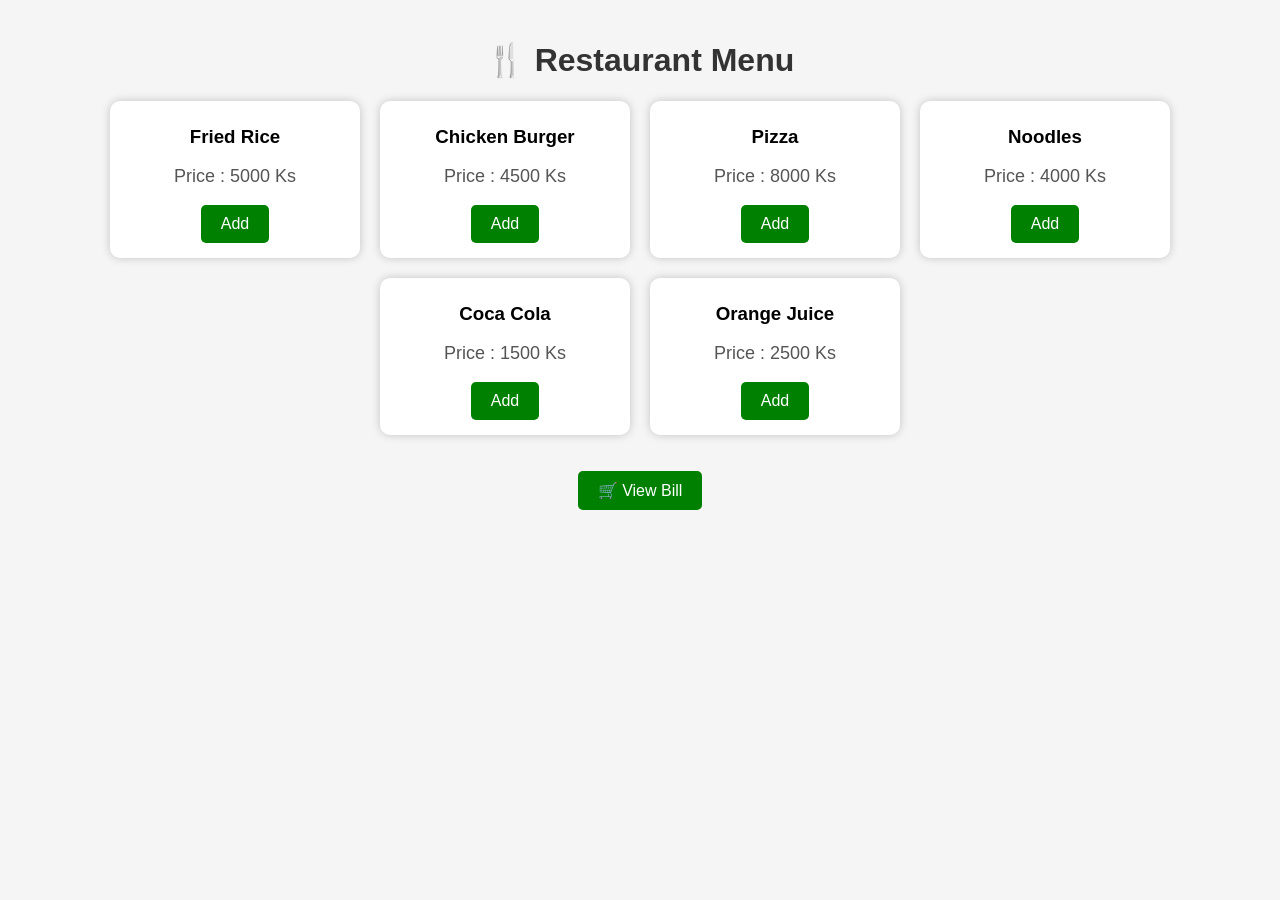
<file: index.html>
<!DOCTYPE html>
<html lang="en">
<head>
    <meta charset="UTF-8">
    <meta name="viewport" content="width=device-width, initial-scale=1.0">
    <title>Restaurant Menu</title>
    <link rel="stylesheet" href="style.css">
</head>
<body>

    <h1 align="center">🍴 Restaurant Menu</h1>

    <div class="menu">

        <div class="item">
            <h3>Fried Rice</h3>
            <p>Price : 5000 Ks</p>
            <button onclick="addToCart('Fried Rice',5000)">Add</button>
        </div>

        <div class="item">
            <h3>Chicken Burger</h3>
            <p>Price : 4500 Ks</p>
            <button onclick="addToCart('Chicken Burger',4500)">Add</button>
        </div>

        <div class="item">
            <h3>Pizza</h3>
            <p>Price : 8000 Ks</p>
            <button onclick="addToCart('Pizza',8000)">Add</button>
        </div>

        <div class="item">
            <h3>Noodles</h3>
            <p>Price : 4000 Ks</p>
            <button onclick="addToCart('Noodles',4000)">Add</button>
        </div>

        <div class="item">
            <h3>Coca Cola</h3>
            <p>Price : 1500 Ks</p>
            <button onclick="addToCart('Coca Cola',1500)">Add</button>
        </div>

        <div class="item">
            <h3>Orange Juice</h3>
            <p>Price : 2500 Ks</p>
            <button onclick="addToCart('Orange Juice',2500)">Add</button>
        </div>

    </div>

    <br><br>

    <div align="center">
        <a href="cart.html">
            <button>🛒 View Bill</button>
        </a>
    </div>

<script>

function addToCart(name, price){

    let cart = JSON.parse(localStorage.getItem("cart")) || [];

    let found = cart.find(item => item.name === name);

    if(found){
        found.qty++;
    }else{
        cart.push({
            name: name,
            price: price,
            qty: 1
        });
    }

    localStorage.setItem("cart", JSON.stringify(cart));

    alert(name + " Added to Cart");
}

</script>

</body>
</html>
</file>
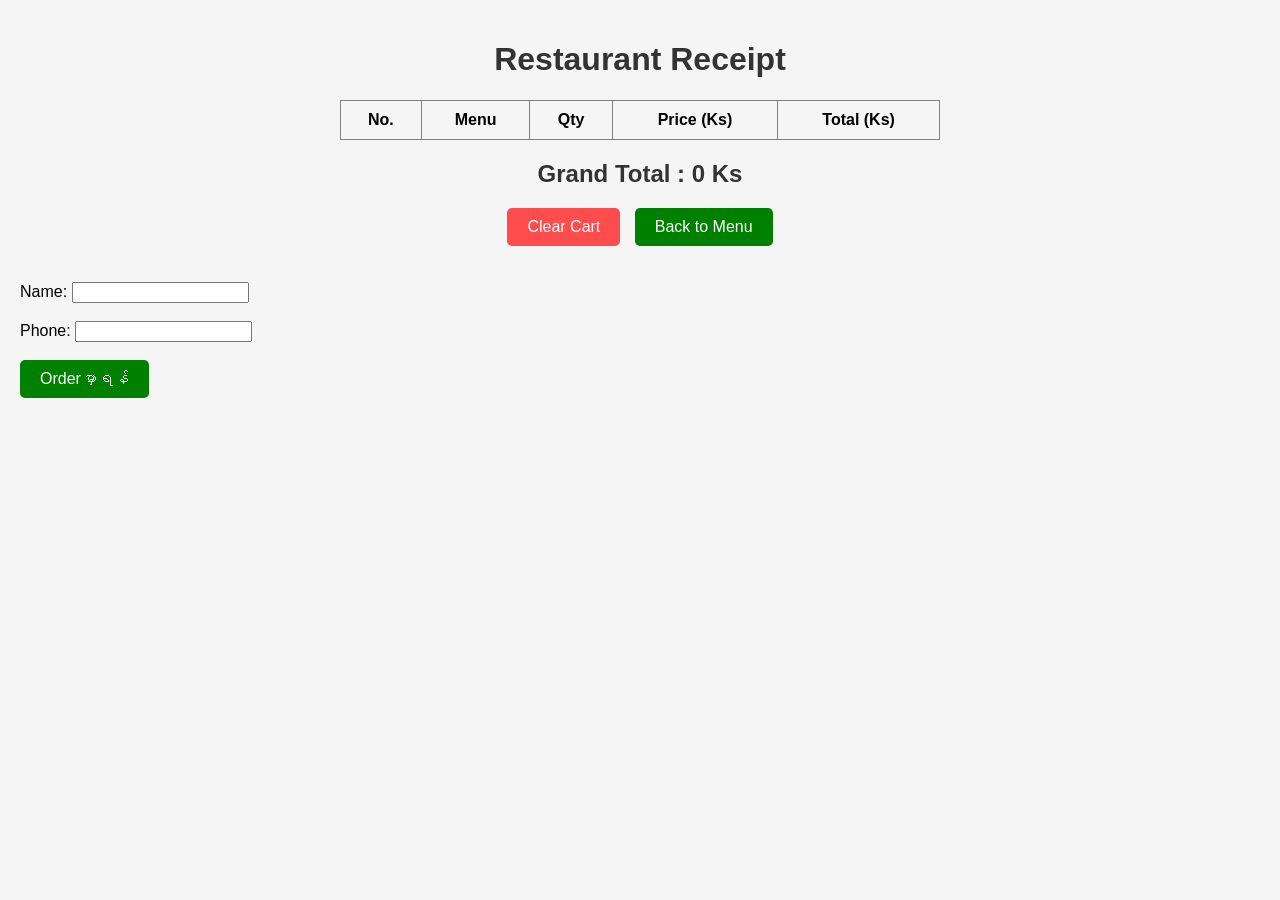
<file: cart.html>
<!DOCTYPE html>
<html lang="en">
<head>
    <meta charset="UTF-8">
    <meta name="viewport" content="width=device-width, initial-scale=1.0">
    <title>Restaurant Bill</title>
    <link rel="stylesheet" href="style.css">
</head>
<body>

    <h1>Restaurant Receipt</h1>

    <table border="1" cellpadding="10" cellspacing="0" style="width: 100%; max-width: 600px; margin-bottom: 20px;">
        <thead>
            <tr>
                <th>No.</th>
                <th>Menu</th>
                <th>Qty</th>
                <th>Price (Ks)</th>
                <th>Total (Ks)</th>
            </tr>
        </thead>
        <tbody id="billBody">
            <!-- ဤနေရာတွင် ရွေးချယ်ထားသော စာရင်းများ ပေါ်လာမည် -->
        </tbody>
    </table>

    <h2 id="grandTotal">Grand Total : 0 Ks</h2>

    <div style="text-align:center; margin-top: 20px;">
        <button onclick="clearCart()" class="clear-btn" style="padding: 10px 20px; background-color: #ff4d4d; color: white; border: none; cursor: pointer; margin-right: 10px;">Clear Cart</button>

        <a href="index.html">
            <button style="padding: 10px 20px; cursor: pointer;">Back to Menu</button>
        </a>
    </div>

    <!-- JavaScript ကုဒ်များကို စနစ်တကျ တစ်နေရာတည်းတွင် စုစည်းထားသည် -->
    <script>
        // LocalStorage မှ Cart Data ကို ဆွဲထုတ်ယူခြင်း (မရှိပါက Empty Array ထားမည်)
        let cart = JSON.parse(localStorage.getItem("cart")) || [];

        // စာရင်းများကို ဇယားထဲတွင် ဆွဲပြပေးမည့် လုပ်ဆောင်ချက် (Function)
        function showBill() {
            let billBody = document.getElementById("billBody");
            if (!billBody) return;

            billBody.innerHTML = ""; // အရင်ရှိပြီးသား စာရင်းအဟောင်းများကို ရှင်းထုတ်ခြင်း
            let grandTotal = 0;

            cart.forEach((item, index) => {
                let total = item.price * item.qty;
                grandTotal += total;

                // FIX: Backticks (``) ကို စနစ်တကျ ထည့်သွင်းပေးလိုက်ပါပြီ
                billBody.innerHTML += `
                    <tr>
                        <td>${index + 1}</td>
                        <td>${item.name}</td>
                        <td>${item.qty}</td>
                        <td>${item.price} Ks</td>
                        <td>${total} Ks</td>
                    </tr>
                `;
            });

            // စုစုပေါင်း ကျသင့်ငွေကို ပြသခြင်း
            document.getElementById("grandTotal").innerHTML = "Grand Total : " + grandTotal + " Ks";
        }

        // Cart တစ်ခုလုံးကို ရှင်းထုတ်မည့် လုပ်ဆောင်ချက်
        function clearCart() {
            if (confirm("Are you sure you want to clear the cart?")) {
                localStorage.removeItem("cart"); // LocalStorage မှ ဖျက်ခြင်း
                location.reload(); // Page ကို Refresh ပြန်ခေါ်ခြင်း
            }
        }

        // Page စတင်ပွင့်လာသည်နှင့် showBill Function ကို ချက်ချင်း run စေခြင်း
        showBill();
    </script>
<br><br>
<label>Name:</label>
<input type="text" id="customerName">
<br><br>
<label>Phone:</label>
<input type="text" id="phone">
<br><br>
<button onclick="placeOrder()">Orderမှာရန်</button>
</body>
</html>
</file>
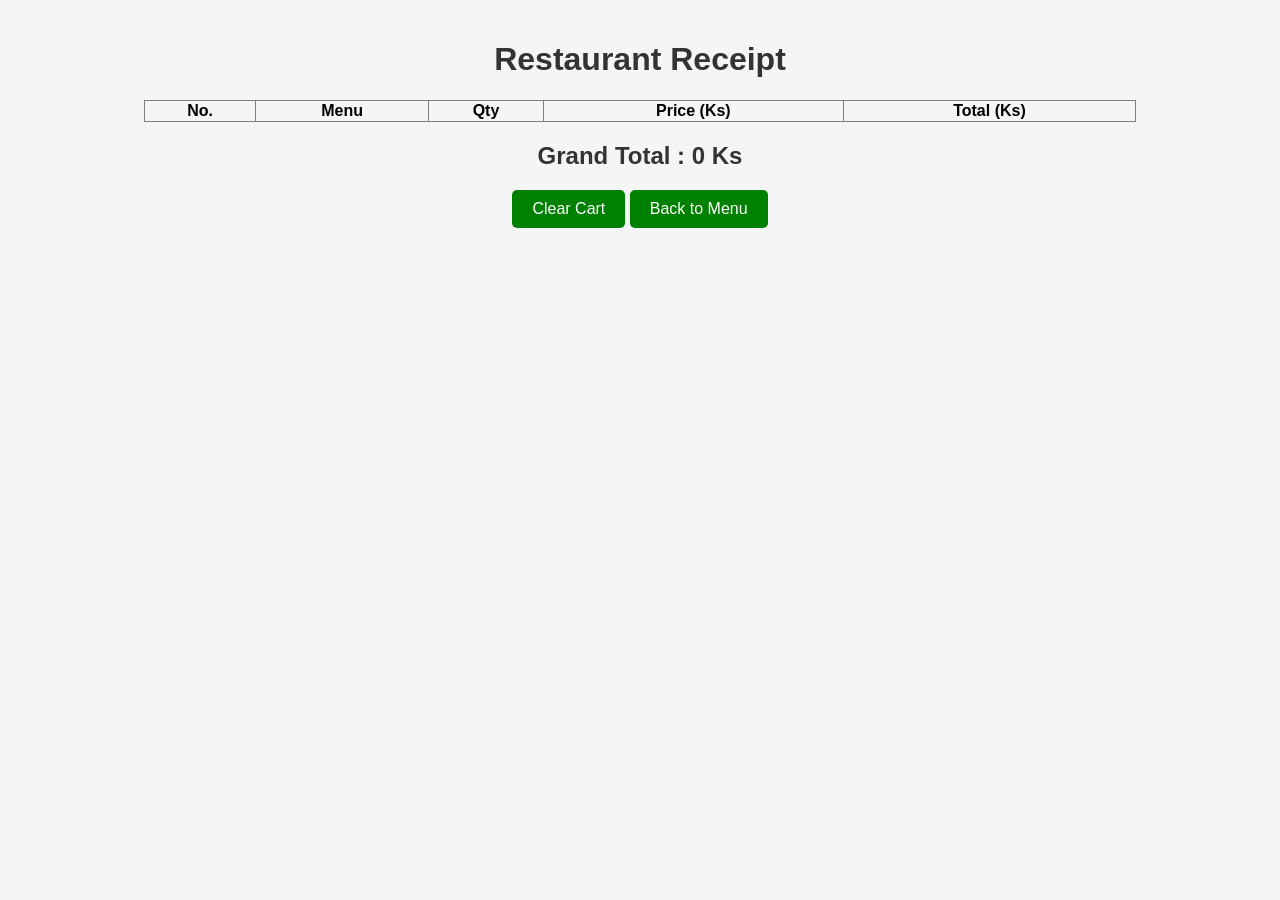
<file: index2.html>
<!DOCTYPE html>
<html lang="en">
<head>
    <meta charset="UTF-8">
    <meta name="viewport" content="width=device-width, initial-scale=1.0">
    <title>Restaurant Bill</title>
    <link rel="stylesheet" href="style.css">
</head>
<body>

    <h1>Restaurant Receipt</h1>

    <table border="1">
        <thead>
            <tr>
                <th>No.</th>
                <th>Menu</th>
                <th>Qty</th>
                <th>Price (Ks)</th>
                <th>Total (Ks)</th>
            </tr>
        </thead>
        <tbody id="billBody">
        </tbody>
    </table>

    <h2 id="grandTotal">Grand Total : 0 Ks</h2>

    <div style="text-align:center;">
        <button onclick="clearCart()" class="clear-btn">Clear Cart</button>

        <a href="index.html">
            <button>Back to Menu</button>
        </a>
    </div>

<script>

let cart = JSON.parse(localStorage.getItem("cart")) || [];

let billBody = document.getElementById("billBody");
let grandTotal = 0;

cart.forEach((item,index)=>{

    let total = item.price * item.qty;
    grandTotal += total;

    billBody.innerHTML += 
        <tr>
            <td>${index+1}</td>
            <td>${item.name}</td>
            <td>${item.qty}</td>
            <td>${item.price}</td>
            <td>${total}</td>
        </tr>
    ;
});

document.getElementById("grandTotal").innerHTML =
"Grand Total : " + grandTotal + " Ks";

function clearCart(){

    if(confirm("Clear all items?")){

        localStorage.removeItem("cart");

        location.reload();
    }

}

</script>

</body>
</html>
</file>
<file: style.css>
body{
    font-family: Arial, sans-serif;
    background-color: #f5f5f5;
    margin: 0;
    padding: 20px;
}

h1,h2{
    text-align: center;
    color: #333;
}

.menu{
    display: flex;
    flex-wrap: wrap;
    justify-content: center;
    gap: 20px;
}

.item{
    width: 220px;
    background: white;
    border-radius: 10px;
    padding: 15px;
    text-align: center;
    box-shadow: 0 0 10px rgba(0,0,0,0.2);
}

.item h3{
    margin: 10px 0;
}

.item p{
    color: #555;
    font-size: 18px;
}

button{
    background: green;
    color: white;
    border: none;
    padding: 10px 20px;
    border-radius: 5px;
    cursor: pointer;
    font-size: 16px;
}

button:hover{
    background: darkgreen;
}

a{
    text-decoration: none;
}

table{
    width: 80%;
    margin: 20px auto;
    border-collapse: collapse
</file>
